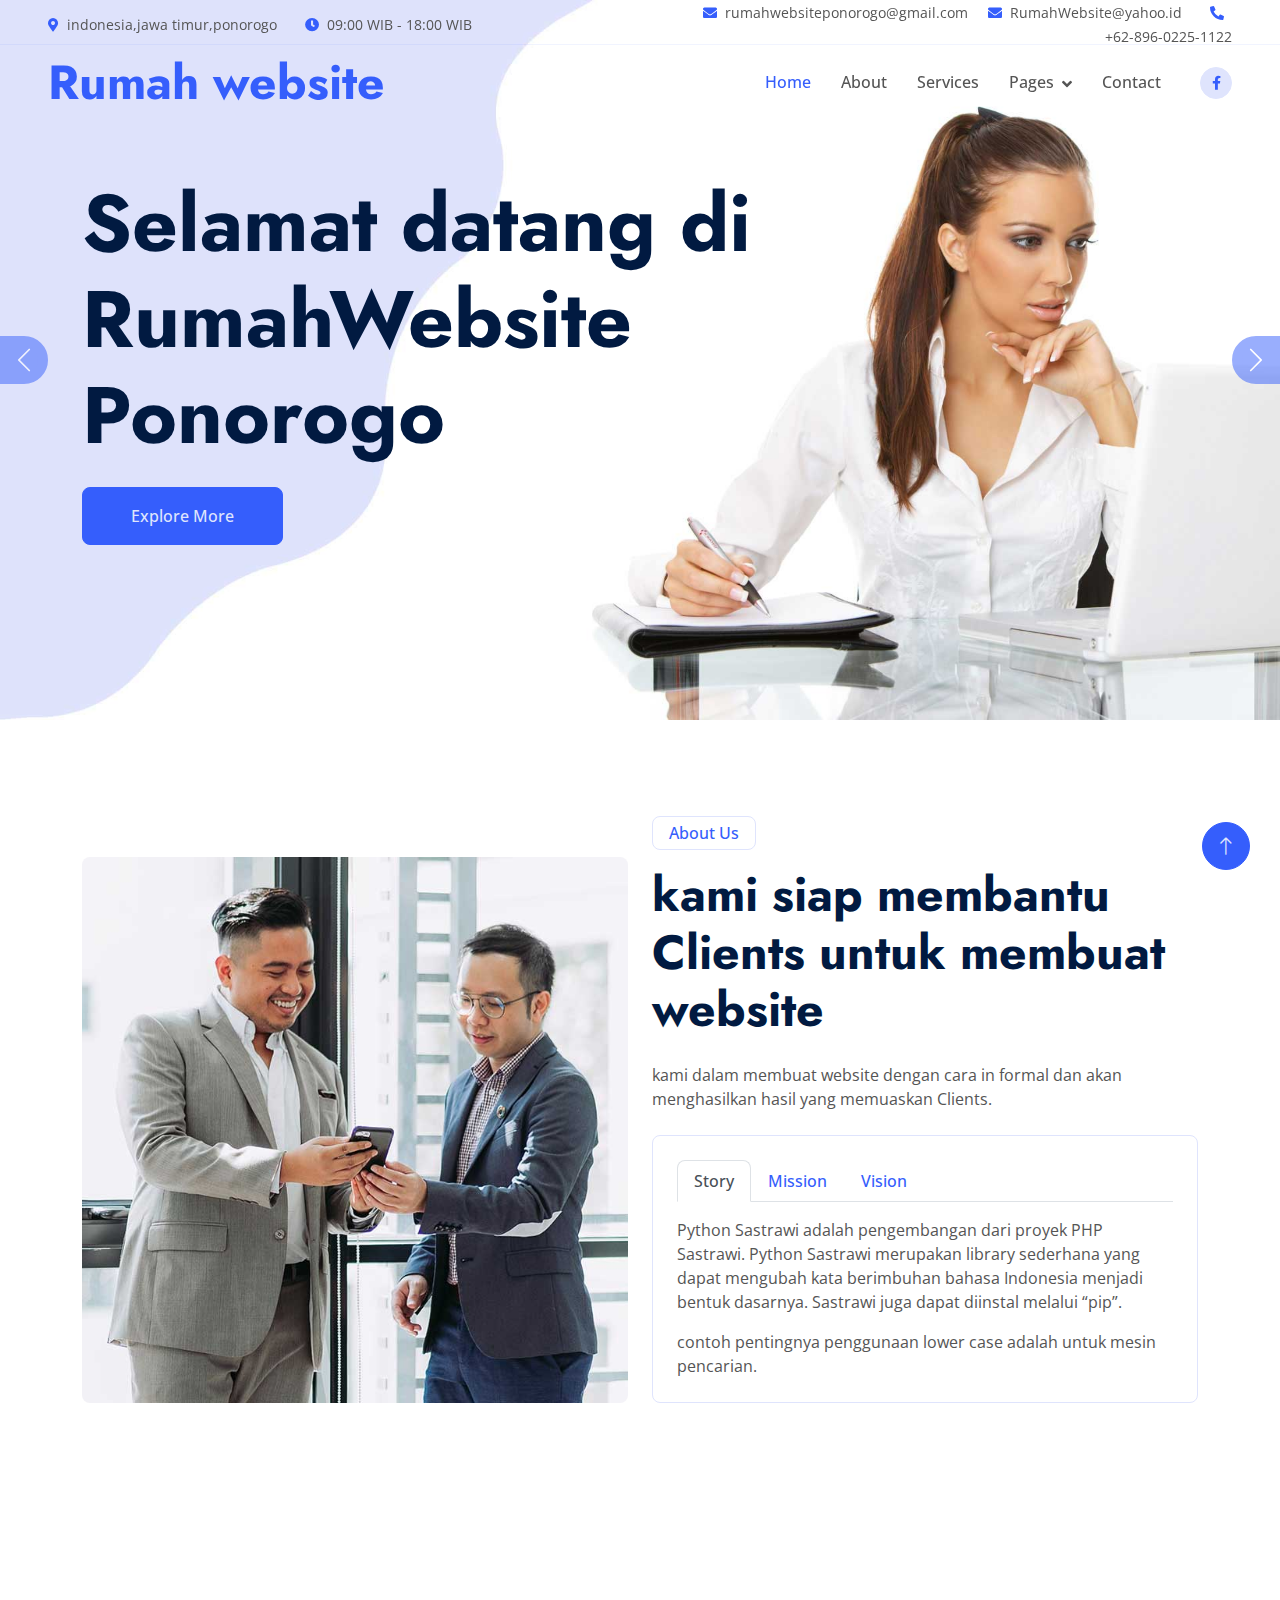
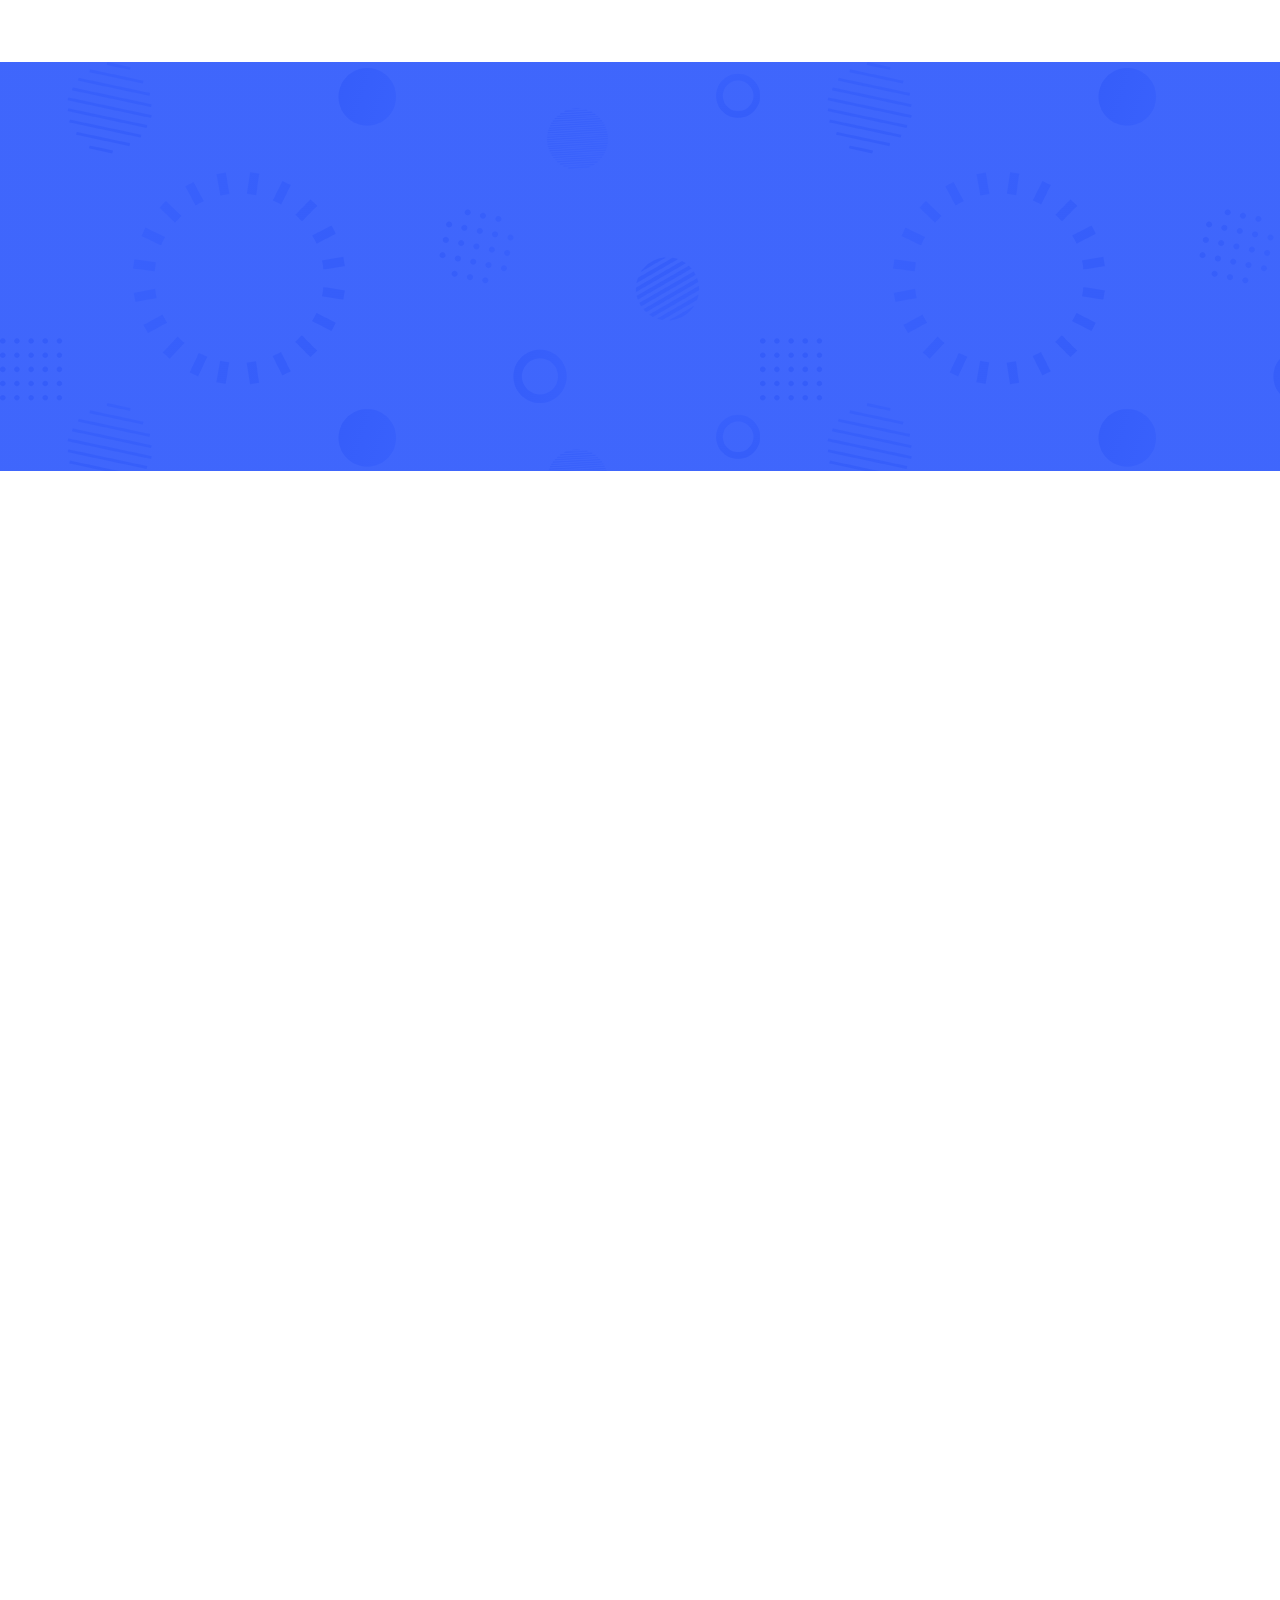
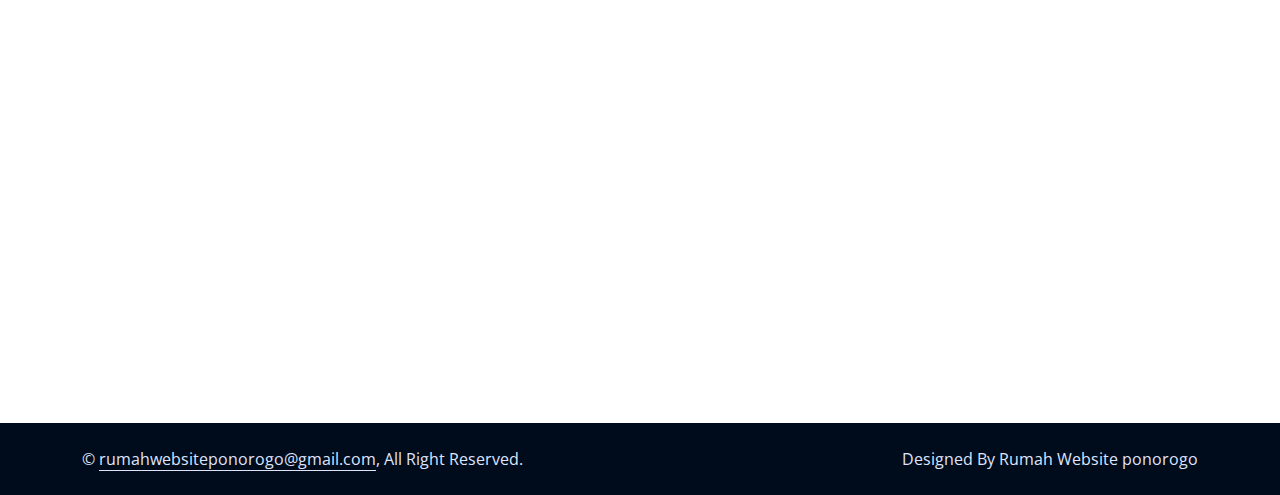
<file: index.html>
<!DOCTYPE html>
<html lang="en">

<head>
    <meta charset="utf-8">
    <title>Welcome Rumah website Ponorogo</title>
    <meta content="width=device-width, initial-scale=1.0" name="viewport">
    <meta content="" name="keywords">
    <meta content="" name="description">

    <!-- Favicon -->
    <link href="icon/internet.png" rel="icon">

    <!-- Google Web Fonts -->
    <link rel="preconnect" href="https://fonts.googleapis.com">
    <link rel="preconnect" href="https://fonts.gstatic.com" crossorigin>
    <link
        href="https://fonts.googleapis.com/css2?family=Jost:wght@500;600;700&family=Open+Sans:wght@400;500&display=swap"
        rel="stylesheet">

    <!-- Icon Font Stylesheet -->
    <link href="https://cdnjs.cloudflare.com/ajax/libs/font-awesome/5.10.0/css/all.min.css" rel="stylesheet">
    <link href="https://cdn.jsdelivr.net/npm/bootstrap-icons@1.4.1/font/bootstrap-icons.css" rel="stylesheet">

    <!-- Libraries Stylesheet -->
    <link href="lib/animate/animate.min.css" rel="stylesheet">
    <link href="lib/owlcarousel/assets/owl.carousel.min.css" rel="stylesheet">

    <!-- Customized Bootstrap Stylesheet -->
    <link href="css/bootstrap.min.css" rel="stylesheet">

    <!-- Template Stylesheet -->
    <link href="css/style.css" rel="stylesheet">
</head>

<body>
    <!-- Spinner Start -->
    <div id="spinner"
        class="show bg-white position-fixed translate-middle w-100 vh-100 top-50 start-50 d-flex align-items-center justify-content-center">
        <div class="spinner-border text-primary" role="status" style="width: 3rem; height: 3rem;"></div>
    </div>
    <!-- Spinner End -->


    <!-- Navbar Start -->
    <div class="container-fluid fixed-top px-0 wow fadeIn" data-wow-delay="0.1s">
        <div class="top-bar row gx-0 align-items-center d-none d-lg-flex">
            <div class="col-lg-6 px-5 text-start">
                <small><i class="fa fa-map-marker-alt text-primary me-2"></i>indonesia,jawa timur,ponorogo</small>
                <small class="ms-4"><i class="fa fa-clock text-primary me-2"></i>09:00 WIB - 18:00 WIB</small>
            </div>
            <div class="col-lg-6 px-5 text-end">
                <small><i class="fa fa-envelope text-primary me-2"></i>rumahwebsiteponorogo@gmail.com</small>
                <small class="ms-3"><i class="fa fa-envelope text-primary me-2"></i>RumahWebsite@yahoo.id</small>
                <small class="ms-4"><i class="fa fa-phone-alt text-primary me-2"></i>+62-896-0225-1122</small>
            </div>
        </div>

        <nav class="navbar navbar-expand-lg navbar-light py-lg-0 px-lg-5 wow fadeIn" data-wow-delay="0.1s">
            <a href="index.html" class="navbar-brand ms-4 ms-lg-0">
                <h1 class="display-5 text-primary m-0">Rumah website</h1>
            </a>
            <button type="button" class="navbar-toggler me-4" data-bs-toggle="collapse"
                data-bs-target="#navbarCollapse">
                <span class="navbar-toggler-icon"></span>
            </button>
            <div class="collapse navbar-collapse" id="navbarCollapse">
                <div class="navbar-nav ms-auto p-4 p-lg-0">
                    <a href="index.html" class="nav-item nav-link active">Home</a>
                    <a href="about.html" class="nav-item nav-link">About</a>
                    <a href="service.php" class="nav-item nav-link">Services</a>
                    <div class="nav-item dropdown">
                        <a href="#" class="nav-link dropdown-toggle" data-bs-toggle="dropdown">Pages</a>
                        <div class="dropdown-menu border-light m-0">
                            <a href="project.html" class="dropdown-item">Projects</a>
                            <a href="team.html" class="dropdown-item">Team Member</a>
                        </div>
                    </div>
                    <a href="contact.php" class="nav-item nav-link">Contact</a>
                </div>
                <div class="d-none d-lg-flex ms-2">
                    <a class="btn btn-light btn-sm-square rounded-circle ms-3" href="https://www.facebook.com/profile.php?id=61550683954554">
                        <small class="fab fa-facebook-f text-primary"></small>
                    </a>
                </div>
            </div>
        </nav>
    </div>
    <!-- Navbar End -->


    <!-- Carousel Start -->
    <div class="container-fluid p-0 mb-5 wow fadeIn" data-wow-delay="0.1s">
        <div id="header-carousel" class="carousel slide carousel-fade" data-bs-ride="carousel">
            <div class="carousel-inner">
                <div class="carousel-item active">
                    <img class="w-100" src="img/carousel-1.jpg" alt="Image">
                    <div class="carousel-caption">
                        <div class="container">
                            <div class="row justify-content-start">
                                <div class="col-lg-8">
                                    <h1 class="display-1 mb-4 animated slideInDown">Selamat datang di RumahWebsite Ponorogo
                                    </h1>
                                    <a href="about.html" class="btn btn-primary py-3 px-5 animated slideInDown">Explore More</a>
                                </div>
                            </div>
                        </div>
                    </div>
                </div>
                <div class="carousel-item">
                    <img class="w-100" src="img/carousel-2.jpg" alt="Image">
                    <div class="carousel-caption">
                        <div class="container">
                            <div class="row justify-content-start">
                                <div class="col-lg-7">
                                    <h1 class="display-1 mb-4 animated slideInDown">kami menerima jasa pembuatan Website</h1>
                                    <a href="about.html" class="btn btn-primary py-3 px-5 animated slideInDown">Explore More</a>
                                </div>
                            </div>
                        </div>
                    </div>
                </div>
            </div>
            <button class="carousel-control-prev" type="button" data-bs-target="#header-carousel" data-bs-slide="prev">
                <span class="carousel-control-prev-icon" aria-hidden="true"></span>
                <span class="visually-hidden">Previous</span>
            </button>
            <button class="carousel-control-next" type="button" data-bs-target="#header-carousel" data-bs-slide="next">
                <span class="carousel-control-next-icon" aria-hidden="true"></span>
                <span class="visually-hidden">Next</span>
            </button>
        </div>
    </div>
    <!-- Carousel End -->


    <!-- About Start -->
    <div class="container-xxl py-5">
        <div class="container">
            <div class="row g-4 align-items-end mb-4">
                <div class="col-lg-6 wow fadeInUp" data-wow-delay="0.1s">
                    <img class="img-fluid rounded" src="img/about.jpg">
                </div>
                <div class="col-lg-6 wow fadeInUp" data-wow-delay="0.3s">
                    <p class="d-inline-block border rounded text-primary fw-semi-bold py-1 px-3">About Us</p>
                    <h1 class="display-5 mb-4">kami siap membantu Clients untuk membuat website</h1>
                    <p class="mb-4">kami dalam membuat website dengan cara in formal dan akan menghasilkan 
                        hasil yang memuaskan Clients.
                    </p>
                    <div class="border rounded p-4">
                        <nav>
                            <div class="nav nav-tabs mb-3" id="nav-tab" role="tablist">
                                <button class="nav-link fw-semi-bold active" id="nav-story-tab" data-bs-toggle="tab"
                                    data-bs-target="#nav-story" type="button" role="tab" aria-controls="nav-story"
                                    aria-selected="true">Story</button>
                                <button class="nav-link fw-semi-bold" id="nav-mission-tab" data-bs-toggle="tab"
                                    data-bs-target="#nav-mission" type="button" role="tab" aria-controls="nav-mission"
                                    aria-selected="false">Mission</button>
                                <button class="nav-link fw-semi-bold" id="nav-vision-tab" data-bs-toggle="tab"
                                    data-bs-target="#nav-vision" type="button" role="tab" aria-controls="nav-vision"
                                    aria-selected="false">Vision</button>
                            </div>
                        </nav>
                        <div class="tab-content" id="nav-tabContent">
                            <div class="tab-pane fade show active" id="nav-story" role="tabpanel"
                                aria-labelledby="nav-story-tab">
                                <p>Python Sastrawi adalah pengembangan dari proyek PHP Sastrawi. Python Sastrawi merupakan library 
                                    sederhana yang dapat mengubah kata berimbuhan bahasa Indonesia menjadi bentuk dasarnya. Sastrawi juga 
                                    dapat diinstal melalui “pip”.</p>
                                <p class="mb-0">contoh pentingnya penggunaan lower case adalah untuk mesin pencarian.</p>
                            </div>
                            <div class="tab-pane fade" id="nav-mission" role="tabpanel"
                                aria-labelledby="nav-mission-tab">
                                <p>Mission kami membuat Clients senang dan puas pada kami.</p>
                                <p class="mb-0">Dan kami akan mengembangkan skil kami.</p>
                            </div>
                            <div class="tab-pane fade" id="nav-vision" role="tabpanel" aria-labelledby="nav-vision-tab">
                                <p>visi kami akan mengambangkan perusahaan kami dan akan 
                                    membuat perusahaan kami lebih maju untuk kedepannya.</p>
                                <p class="mb-0">dan kami akan menambah pekerja kami, biar perusahaan
                                    kami akan tetap berjalan.
                                </p>
                            </div>
                        </div>
                    </div>
                </div>
            </div>
            <div class="border rounded p-4 wow fadeInUp" data-wow-delay="0.1s">
                <div class="row g-4">
                    <div class="col-lg-4 wow fadeIn" data-wow-delay="0.1s">
                        <div class="h-100">
                            <div class="d-flex">
                                <div class="flex-shrink-0 btn-lg-square rounded-circle bg-primary">
                                    <i class="fa fa-times text-white"></i>
                                </div>
                                <div class="ps-3">
                                    <h4>kami tidak melayani:</h4>
                                    <span>perbaikan website yang bukan dari kami!</span>
                                </div>
                                <div class="border-end d-none d-lg-block"></div>
                            </div>
                            <div class="border-bottom mt-4 d-block d-lg-none"></div>
                        </div>
                    </div>
                    <div class="col-lg-4 wow fadeIn" data-wow-delay="0.3s">
                        <div class="h-100">
                            <div class="d-flex">
                                <div class="flex-shrink-0 btn-lg-square rounded-circle bg-primary">
                                    <i class="fa fa-users text-white"></i>
                                </div>
                                <div class="ps-3">
                                    <h4>Tim yang Berdedikasi:</h4>
                                    <span>pekerja kami sangat Berdedikasi dan trampil</span>
                                </div>
                                <div class="border-end d-none d-lg-block"></div>
                            </div>
                            <div class="border-bottom mt-4 d-block d-lg-none"></div>
                        </div>
                    </div>
                    <div class="col-lg-4 wow fadeIn" data-wow-delay="0.5s">
                        <div class="h-100">
                            <div class="d-flex">
                                <div class="flex-shrink-0 btn-lg-square rounded-circle bg-primary">
                                    <i class="fa fa-phone text-white"></i>
                                </div>
                                <div class="ps-3">
                                    <h4>jika mengalami masalah hubungi saja:</h4>
                                    <span>+62-896-0225-1122</span>
                                </div>
                            </div>
                        </div>
                    </div>
                </div>
            </div>
        </div>
    </div>
    <!-- About End -->


    <!-- Facts Start -->
    <div class="container-fluid facts my-5 py-5">
        <div class="container py-5">
            <div class="row g-5">
                <div class="col-sm-6 col-lg-3 text-center wow fadeIn" data-wow-delay="0.1s">
                    <i class="fa fa-users fa-3x text-white mb-3"></i>
                    <h1 class="display-4 text-white" data-toggle="counter-up">50</h1>
                    <span class="fs-5 text-white">Clients yang Bahagia</span>
                    <hr class="bg-white w-25 mx-auto mb-0">
                </div>
                <div class="col-sm-6 col-lg-3 text-center wow fadeIn" data-wow-delay="0.3s">
                    <i class="fa fa-check fa-3x text-white mb-3"></i>
                    <h1 class="display-4 text-white" data-toggle="counter-up">100</h1>
                    <span class="fs-5 text-white">Proyek Selesai</span>
                    <hr class="bg-white w-25 mx-auto mb-0">
                </div>
                <div class="col-sm-6 col-lg-3 text-center wow fadeIn" data-wow-delay="0.5s">
                    <i class="fa fa-users-cog fa-3x text-white mb-3"></i>
                    <h1 class="display-4 text-white" data-toggle="counter-up">30</h1>
                    <span class="fs-5 text-white">Staf yang berdedikasif</span>
                    <hr class="bg-white w-25 mx-auto mb-0">
                </div>
                <div class="col-sm-6 col-lg-3 text-center wow fadeIn" data-wow-delay="0.7s">
                    <i class="fa fa-award fa-3x text-white mb-3"></i>
                    <h1 class="display-4 text-white" data-toggle="counter-up">10</h1>
                    <span class="fs-5 text-white">Penghargaan yang Dicapai</span>
                    <hr class="bg-white w-25 mx-auto mb-0">
                </div>
            </div>
        </div>
    </div>
    <!-- Facts End -->
    <!-- Projects Start -->
    <div class="container-xxl py-5">
        <div class="container">
            <div class="text-center mx-auto wow fadeInUp" data-wow-delay="0.1s" style="max-width: 600px;">
                <p class="d-inline-block border rounded text-primary fw-semi-bold py-1 px-3">Our Projects</p>
                <h1 class="display-5 mb-5">Kami Telah Menyelesaikan Proyek Terbaru</h1>
            </div>
            <div class="owl-carousel project-carousel wow fadeInUp" data-wow-delay="0.3s">
                <div class="project-item pe-5 pb-5">
                    <div class="project-img mb-3">
                        <img class="img-fluid rounded" src="img/projcet.jpg" alt="">
                    </div>
                    <div class="project-title">
                        <h4 class="mb-0">Financial Planning</h4>
                    </div>
                </div>
                <div class="project-item pe-5 pb-5">
                    <div class="project-img mb-3">
                        <img class="img-fluid rounded" src="img/projcet 2.jpg" alt="">
                    </div>
                    <div class="project-title">
                        <h4 class="mb-0">Cash Investment</h4>
                    </div>
                </div>
                <div class="project-item pe-5 pb-5">
                    <div class="project-img mb-3">
                        <img class="img-fluid rounded" src="img/projcet 3.jpg" alt="">
                    </div>
                    <div class="project-title">
                        <h4 class="mb-0">Financial Consultancy</h4>
                    </div>
                </div>
                <div class="project-item pe-5 pb-5">
                    <div class="project-img mb-3">
                        <img class="img-fluid rounded" src="img/projcet 4.jpg" alt="">
                    </div>
                    <div class="project-title">
                        <h4 class="mb-0">Business Loans</h4>
                    </div>
                </div>
            </div>
        </div>
    </div>
    <!-- Projects End -->
    <!-- Team Start -->
    <div class="container-xxl py-5">
        <div class="container">
            <div class="text-center mx-auto wow fadeInUp" data-wow-delay="0.1s" style="max-width: 600px;">
                <p class="d-inline-block border rounded text-primary fw-semi-bold py-1 px-3">Our Team</p>
                <h1 class="display-5 mb-5">Team kami</h1>
            </div>
            <div class="row g-4">
                <div class="col-lg-4 col-md-6 wow fadeInUp" data-wow-delay="0.1s">
                    <div class="team-item">
                        <img class="img-fluid rounded" src="img/team-1.jpg" alt="">
                        <div class="team-text">
                            <h4 class="mb-0">Kate Winslet</h4>
                            <div class="team-social d-flex">
                                <a class="btn btn-square rounded-circle mx-1" href=""><i
                                        class="fab fa-facebook-f"></i></a>
                                <a class="btn btn-square rounded-circle mx-1" href=""><i class="fab fa-twitter"></i></a>
                                <a class="btn btn-square rounded-circle mx-1" href=""><i
                                        class="fab fa-instagram"></i></a>
                            </div>
                        </div>
                    </div>
                </div>
                <div class="col-lg-4 col-md-6 wow fadeInUp" data-wow-delay="0.3s">
                    <div class="team-item">
                        <img class="img-fluid rounded" src="img/team-2.jpg" alt="">
                        <div class="team-text">
                            <h4 class="mb-0">Rizal bagus</h4>
                            <div class="team-social d-flex">
                                <a class="btn btn-square rounded-circle mx-1" href=""><i
                                        class="fab fa-facebook-f"></i></a>
                                <a class="btn btn-square rounded-circle mx-1" href=""><i class="fab fa-twitter"></i></a>
                                <a class="btn btn-square rounded-circle mx-1" href=""><i
                                        class="fab fa-instagram"></i></a>
                            </div>
                        </div>
                    </div>
                </div>
                <div class="col-lg-4 col-md-6 wow fadeInUp" data-wow-delay="0.5s">
                    <div class="team-item">
                        <img class="img-fluid rounded" src="img/team-3.jpg" alt="">
                        <div class="team-text">
                            <h4 class="mb-0">Alex sander</h4>
                            <div class="team-social d-flex">
                                <a class="btn btn-square rounded-circle mx-1" href=""><i
                                        class="fab fa-facebook-f"></i></a>
                                <a class="btn btn-square rounded-circle mx-1" href=""><i class="fab fa-twitter"></i></a>
                                <a class="btn btn-square rounded-circle mx-1" href=""><i
                                        class="fab fa-instagram"></i></a>
                            </div>
                        </div>
                    </div>
                </div>
            </div>
        </div>
    </div>
    <!-- Team End -->
    <!-- Copyright Start -->
    <div class="container-fluid copyright py-4">
        <div class="container">
            <div class="row">
                <div class="col-md-6 text-center text-md-start mb-3 mb-md-0">
                    &copy; <a class="border-bottom">rumahwebsiteponorogo@gmail.com</a>, All Right Reserved.
                </div>
                <div class="col-md-6 text-center text-md-end">
                    <!--/*** This template is free as long as you keep the footer author’s credit link/attribution link/backlink. If you'd like to use the template without the footer author’s credit link/attribution link/backlink, you can purchase the Credit Removal License from "https://htmlcodex.com/credit-removal". Thank you for your support. ***/-->
                    Designed By Rumah Website ponorogo
                </div>
            </div>
        </div>
    </div>
    <!-- Copyright End -->


    <!-- Back to Top -->
    <a href="#" class="btn btn-lg btn-primary btn-lg-square rounded-circle back-to-top"><i
            class="bi bi-arrow-up"></i></a>


    <!-- JavaScript Libraries -->
    <script src="https://code.jquery.com/jquery-3.4.1.min.js"></script>
    <script src="https://cdn.jsdelivr.net/npm/bootstrap@5.0.0/dist/js/bootstrap.bundle.min.js"></script>
    <script src="lib/wow/wow.min.js"></script>
    <script src="lib/easing/easing.min.js"></script>
    <script src="lib/waypoints/waypoints.min.js"></script>
    <script src="lib/owlcarousel/owl.carousel.min.js"></script>
    <script src="lib/counterup/counterup.min.js"></script>

    <!-- Template Javascript -->
    <script src="js/main.js"></script>
</body>

</html>
</file>
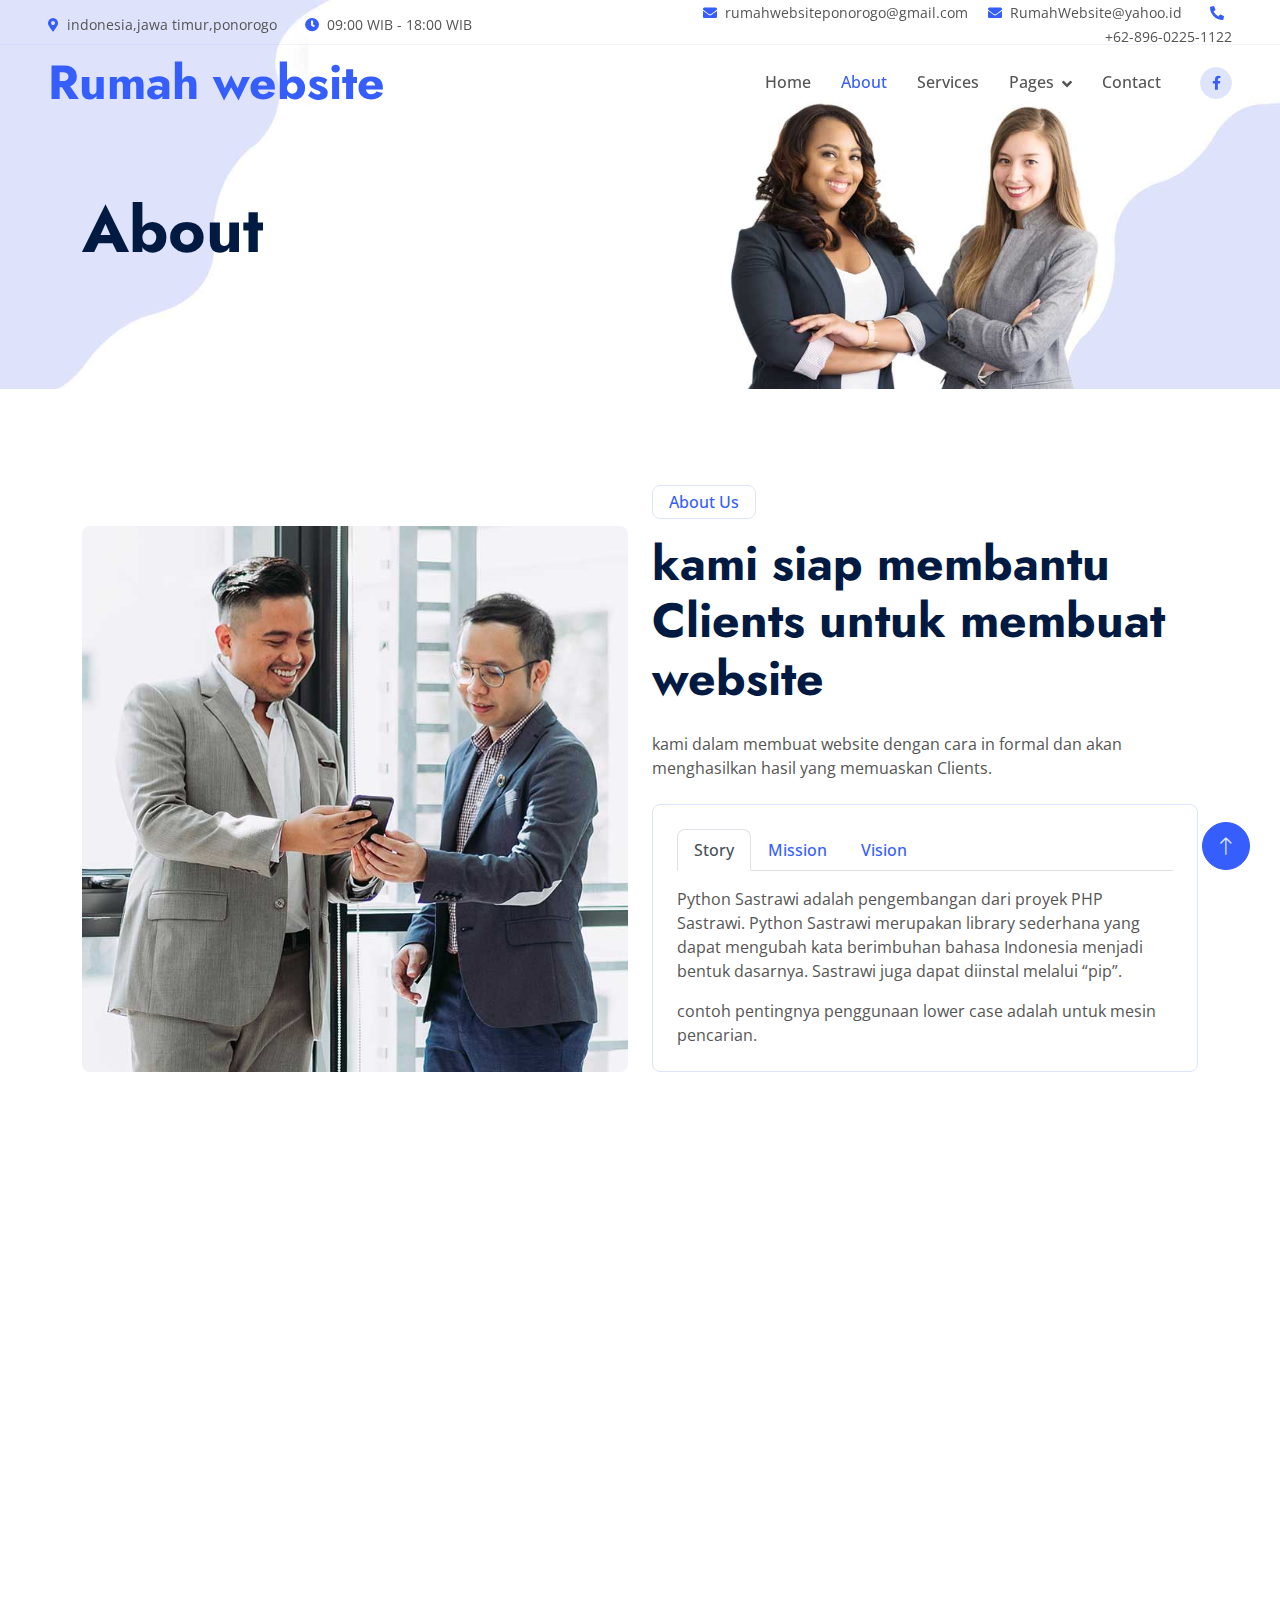
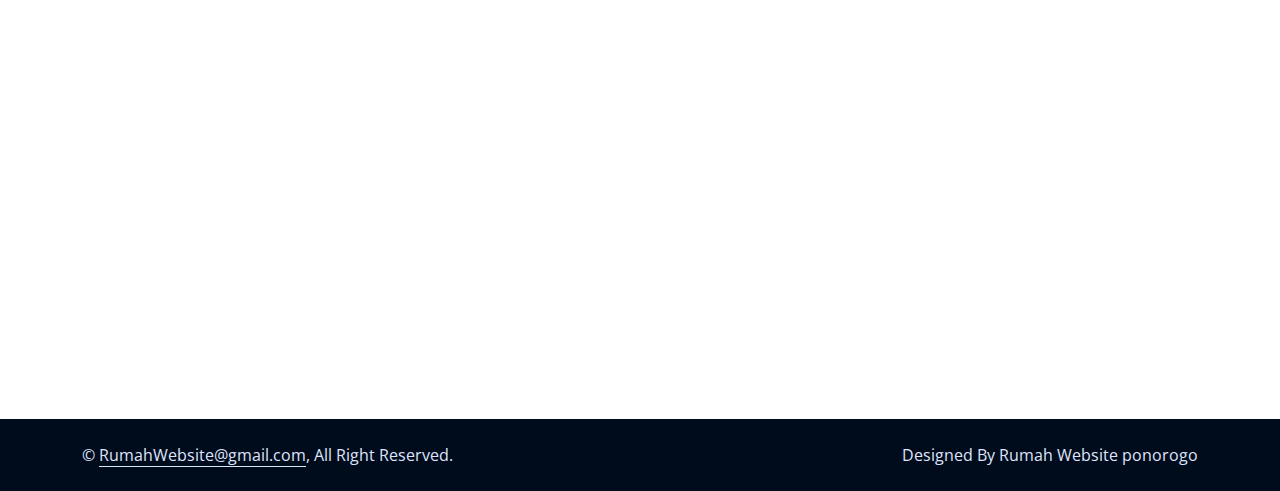
<file: about.html>
<!DOCTYPE html>
<html lang="en">

<head>
    <meta charset="utf-8">
    <title>about rumah website</title>
    <meta content="width=device-width, initial-scale=1.0" name="viewport">
    <meta content="" name="keywords">
    <meta content="" name="description">

    <!-- Favicon -->
    <link href="icon/information-button.png" rel="icon">

    <!-- Google Web Fonts -->
    <link rel="preconnect" href="https://fonts.googleapis.com">
    <link rel="preconnect" href="https://fonts.gstatic.com" crossorigin>
    <link
        href="https://fonts.googleapis.com/css2?family=Jost:wght@500;600;700&family=Open+Sans:wght@400;500&display=swap"
        rel="stylesheet">

    <!-- Icon Font Stylesheet -->
    <link href="https://cdnjs.cloudflare.com/ajax/libs/font-awesome/5.10.0/css/all.min.css" rel="stylesheet">
    <link href="https://cdn.jsdelivr.net/npm/bootstrap-icons@1.4.1/font/bootstrap-icons.css" rel="stylesheet">

    <!-- Libraries Stylesheet -->
    <link href="lib/animate/animate.min.css" rel="stylesheet">
    <link href="lib/owlcarousel/assets/owl.carousel.min.css" rel="stylesheet">

    <!-- Customized Bootstrap Stylesheet -->
    <link href="css/bootstrap.min.css" rel="stylesheet">

    <!-- Template Stylesheet -->
    <link href="css/style.css" rel="stylesheet">
</head>

<body>
    <!-- Spinner Start -->
    <div id="spinner"
        class="show bg-white position-fixed translate-middle w-100 vh-100 top-50 start-50 d-flex align-items-center justify-content-center">
        <div class="spinner-border text-primary" role="status" style="width: 3rem; height: 3rem;"></div>
    </div>
    <!-- Spinner End -->


    <!-- Navbar Start -->
    <div class="container-fluid fixed-top px-0 wow fadeIn" data-wow-delay="0.1s">
        <div class="top-bar row gx-0 align-items-center d-none d-lg-flex">
            <div class="col-lg-6 px-5 text-start">
                <small><i class="fa fa-map-marker-alt text-primary me-2"></i>indonesia,jawa timur,ponorogo</small>
                <small class="ms-4"><i class="fa fa-clock text-primary me-2"></i>09:00 WIB - 18:00 WIB</small>
            </div>
            <div class="col-lg-6 px-5 text-end">
                <small><i class="fa fa-envelope text-primary me-2"></i>rumahwebsiteponorogo@gmail.com</small>
                <small class="ms-3"><i class="fa fa-envelope text-primary me-2"></i>RumahWebsite@yahoo.id</small>
                <small class="ms-4"><i class="fa fa-phone-alt text-primary me-2"></i>+62-896-0225-1122</small>
            </div>
        </div>

        <nav class="navbar navbar-expand-lg navbar-light py-lg-0 px-lg-5 wow fadeIn" data-wow-delay="0.1s">
            <a href="index.html" class="navbar-brand ms-4 ms-lg-0">
                <h1 class="display-5 text-primary m-0">Rumah website</h1>
            </a>
            <button type="button" class="navbar-toggler me-4" data-bs-toggle="collapse"
                data-bs-target="#navbarCollapse">
                <span class="navbar-toggler-icon"></span>
            </button>
            <div class="collapse navbar-collapse" id="navbarCollapse">
                <div class="navbar-nav ms-auto p-4 p-lg-0">
                    <a href="index.php" class="nav-item nav-link">Home</a>
                    <a href="about.html" class="nav-item nav-link active">About</a>
                    <a href="service.php" class="nav-item nav-link">Services</a>
                    <div class="nav-item dropdown">
                        <a href="#" class="nav-link dropdown-toggle" data-bs-toggle="dropdown">Pages</a>
                        <div class="dropdown-menu border-light m-0">
                            <a href="project.html" class="dropdown-item">Projects</a>
                            <a href="team.html" class="dropdown-item">Team Member</a>
                        </div>
                    </div>
                    <a href="contact.php" class="nav-item nav-link">Contact</a>
                </div>
                <div class="d-none d-lg-flex ms-2">
                    <a class="btn btn-light btn-sm-square rounded-circle ms-3" href="https://www.facebook.com/profile.php?id=61550683954554">
                        <small class="fab fa-facebook-f text-primary"></small>
                    </a>
                </div>
            </div>
        </nav>
    </div>
    <!-- Navbar End -->


    <!-- Page Header Start -->
    <div class="container-fluid page-header mb-5 wow fadeIn" data-wow-delay="0.1s">
        <div class="container">
            <h1 class="display-3 mb-4 animated slideInDown">About</h1>
        </div>
    </div>
    <!-- Page Header End -->


    <div class="container-xxl py-5">
        <div class="container">
            <div class="row g-4 align-items-end mb-4">
                <div class="col-lg-6 wow fadeInUp" data-wow-delay="0.1s">
                    <img class="img-fluid rounded" src="img/about.jpg">
                </div>
                <div class="col-lg-6 wow fadeInUp" data-wow-delay="0.3s">
                    <p class="d-inline-block border rounded text-primary fw-semi-bold py-1 px-3">About Us</p>
                    <h1 class="display-5 mb-4">kami siap membantu Clients untuk membuat website</h1>
                    <p class="mb-4">kami dalam membuat website dengan cara in formal dan akan menghasilkan 
                        hasil yang memuaskan Clients.
                    </p>
                    <div class="border rounded p-4">
                        <nav>
                            <div class="nav nav-tabs mb-3" id="nav-tab" role="tablist">
                                <button class="nav-link fw-semi-bold active" id="nav-story-tab" data-bs-toggle="tab"
                                    data-bs-target="#nav-story" type="button" role="tab" aria-controls="nav-story"
                                    aria-selected="true">Story</button>
                                <button class="nav-link fw-semi-bold" id="nav-mission-tab" data-bs-toggle="tab"
                                    data-bs-target="#nav-mission" type="button" role="tab" aria-controls="nav-mission"
                                    aria-selected="false">Mission</button>
                                <button class="nav-link fw-semi-bold" id="nav-vision-tab" data-bs-toggle="tab"
                                    data-bs-target="#nav-vision" type="button" role="tab" aria-controls="nav-vision"
                                    aria-selected="false">Vision</button>
                            </div>
                        </nav>
                        <div class="tab-content" id="nav-tabContent">
                            <div class="tab-pane fade show active" id="nav-story" role="tabpanel"
                                aria-labelledby="nav-story-tab">
                                <p>Python Sastrawi adalah pengembangan dari proyek PHP Sastrawi. Python Sastrawi merupakan library 
                                    sederhana yang dapat mengubah kata berimbuhan bahasa Indonesia menjadi bentuk dasarnya. Sastrawi juga 
                                    dapat diinstal melalui “pip”.</p>
                                <p class="mb-0">contoh pentingnya penggunaan lower case adalah untuk mesin pencarian.</p>
                            </div>
                            <div class="tab-pane fade" id="nav-mission" role="tabpanel"
                                aria-labelledby="nav-mission-tab">
                                <p>Mission kami membuat Clients senang dan puas pada kami.</p>
                                <p class="mb-0">Dan kami akan mengembangkan skil kami.</p>
                            </div>
                            <div class="tab-pane fade" id="nav-vision" role="tabpanel" aria-labelledby="nav-vision-tab">
                                <p>visi kami akan mengambangkan perusahaan kami dan akan 
                                    membuat perusahaan kami lebih maju untuk kedepannya.</p>
                                <p class="mb-0">dan kami akan menambah pekerja kami, biar perusahaan
                                    kami akan tetap berjalan.
                                </p>
                            </div>
                        </div>
                    </div>
                </div>
            </div>
            <div class="border rounded p-4 wow fadeInUp" data-wow-delay="0.1s">
                <div class="row g-4">
                    <div class="col-lg-4 wow fadeIn" data-wow-delay="0.1s">
                        <div class="h-100">
                            <div class="d-flex">
                                <div class="flex-shrink-0 btn-lg-square rounded-circle bg-primary">
                                    <i class="fa fa-times text-white"></i>
                                </div>
                                <div class="ps-3">
                                    <h4>kami tidak melayani:</h4>
                                    <span>perbaikan website yang bukan dari kami!</span>
                                </div>
                                <div class="border-end d-none d-lg-block"></div>
                            </div>
                            <div class="border-bottom mt-4 d-block d-lg-none"></div>
                        </div>
                    </div>
                    <div class="col-lg-4 wow fadeIn" data-wow-delay="0.3s">
                        <div class="h-100">
                            <div class="d-flex">
                                <div class="flex-shrink-0 btn-lg-square rounded-circle bg-primary">
                                    <i class="fa fa-users text-white"></i>
                                </div>
                                <div class="ps-3">
                                    <h4>Tim yang Berdedikasi:</h4>
                                    <span>pekerja kami sangat Berdedikasi dan trampil</span>
                                </div>
                                <div class="border-end d-none d-lg-block"></div>
                            </div>
                            <div class="border-bottom mt-4 d-block d-lg-none"></div>
                        </div>
                    </div>
                    <div class="col-lg-4 wow fadeIn" data-wow-delay="0.5s">
                        <div class="h-100">
                            <div class="d-flex">
                                <div class="flex-shrink-0 btn-lg-square rounded-circle bg-primary">
                                    <i class="fa fa-phone text-white"></i>
                                </div>
                                <div class="ps-3">
                                    <h4>jika mengalami masalah hubungi saja:</h4>
                                    <span>+62-896-0225-1122</span>
                                </div>
                            </div>
                        </div>
                    </div>
                </div>
            </div>
        </div>
    </div>
    <!-- Team Start -->
    <div class="container-xxl py-5">
        <div class="container">
            <div class="text-center mx-auto wow fadeInUp" data-wow-delay="0.1s" style="max-width: 600px;">
                <p class="d-inline-block border rounded text-primary fw-semi-bold py-1 px-3">Our Team</p>
                <h1 class="display-5 mb-5">Team kami</h1>
            </div>
            <div class="row g-4">
                <div class="col-lg-4 col-md-6 wow fadeInUp" data-wow-delay="0.1s">
                    <div class="team-item">
                        <img class="img-fluid rounded" src="img/team-1.jpg" alt="">
                        <div class="team-text">
                            <h4 class="mb-0">Kate Winslet</h4>
                            <div class="team-social d-flex">
                                <a class="btn btn-square rounded-circle mx-1" href=""><i
                                        class="fab fa-facebook-f"></i></a>
                                <a class="btn btn-square rounded-circle mx-1" href=""><i class="fab fa-twitter"></i></a>
                                <a class="btn btn-square rounded-circle mx-1" href=""><i
                                        class="fab fa-instagram"></i></a>
                            </div>
                        </div>
                    </div>
                </div>
                <div class="col-lg-4 col-md-6 wow fadeInUp" data-wow-delay="0.3s">
                    <div class="team-item">
                        <img class="img-fluid rounded" src="img/team-2.jpg" alt="">
                        <div class="team-text">
                            <h4 class="mb-0">Rizal bagus</h4>
                            <div class="team-social d-flex">
                                <a class="btn btn-square rounded-circle mx-1" href=""><i
                                        class="fab fa-facebook-f"></i></a>
                                <a class="btn btn-square rounded-circle mx-1" href=""><i class="fab fa-twitter"></i></a>
                                <a class="btn btn-square rounded-circle mx-1" href=""><i
                                        class="fab fa-instagram"></i></a>
                            </div>
                        </div>
                    </div>
                </div>
                <div class="col-lg-4 col-md-6 wow fadeInUp" data-wow-delay="0.5s">
                    <div class="team-item">
                        <img class="img-fluid rounded" src="img/team-3.jpg" alt="">
                        <div class="team-text">
                            <h4 class="mb-0">Alex sander</h4>
                            <div class="team-social d-flex">
                                <a class="btn btn-square rounded-circle mx-1" href=""><i
                                        class="fab fa-facebook-f"></i></a>
                                <a class="btn btn-square rounded-circle mx-1" href=""><i class="fab fa-twitter"></i></a>
                                <a class="btn btn-square rounded-circle mx-1" href=""><i
                                        class="fab fa-instagram"></i></a>
                            </div>
                        </div>
                    </div>
                </div>
            </div>
        </div>
    </div> 
    <!-- Team End -->
    <!-- Copyright Start -->
    <div class="container-fluid copyright py-4">
        <div class="container">
            <div class="row">
                <div class="col-md-6 text-center text-md-start mb-3 mb-md-0">
                    &copy; <a class="border-bottom" href="#">RumahWebsite@gmail.com</a>, All Right Reserved.
                </div>
                <div class="col-md-6 text-center text-md-end">
                    <!--/*** This template is free as long as you keep the footer author’s credit link/attribution link/backlink. If you'd like to use the template without the footer author’s credit link/attribution link/backlink, you can purchase the Credit Removal License from "https://htmlcodex.com/credit-removal". Thank you for your support. ***/-->
                    Designed By Rumah Website ponorogo
                </div>
            </div>
        </div>
    </div>
    <!-- Copyright End -->


    <!-- Back to Top -->
    <a href="#" class="btn btn-lg btn-primary btn-lg-square rounded-circle back-to-top"><i
            class="bi bi-arrow-up"></i></a>


    <!-- JavaScript Libraries -->
    <script src="https://code.jquery.com/jquery-3.4.1.min.js"></script>
    <script src="https://cdn.jsdelivr.net/npm/bootstrap@5.0.0/dist/js/bootstrap.bundle.min.js"></script>
    <script src="lib/wow/wow.min.js"></script>
    <script src="lib/easing/easing.min.js"></script>
    <script src="lib/waypoints/waypoints.min.js"></script>
    <script src="lib/owlcarousel/owl.carousel.min.js"></script>
    <script src="lib/counterup/counterup.min.js"></script>

    <!-- Template Javascript -->
    <script src="js/main.js"></script>
</body>

</html>
</file>
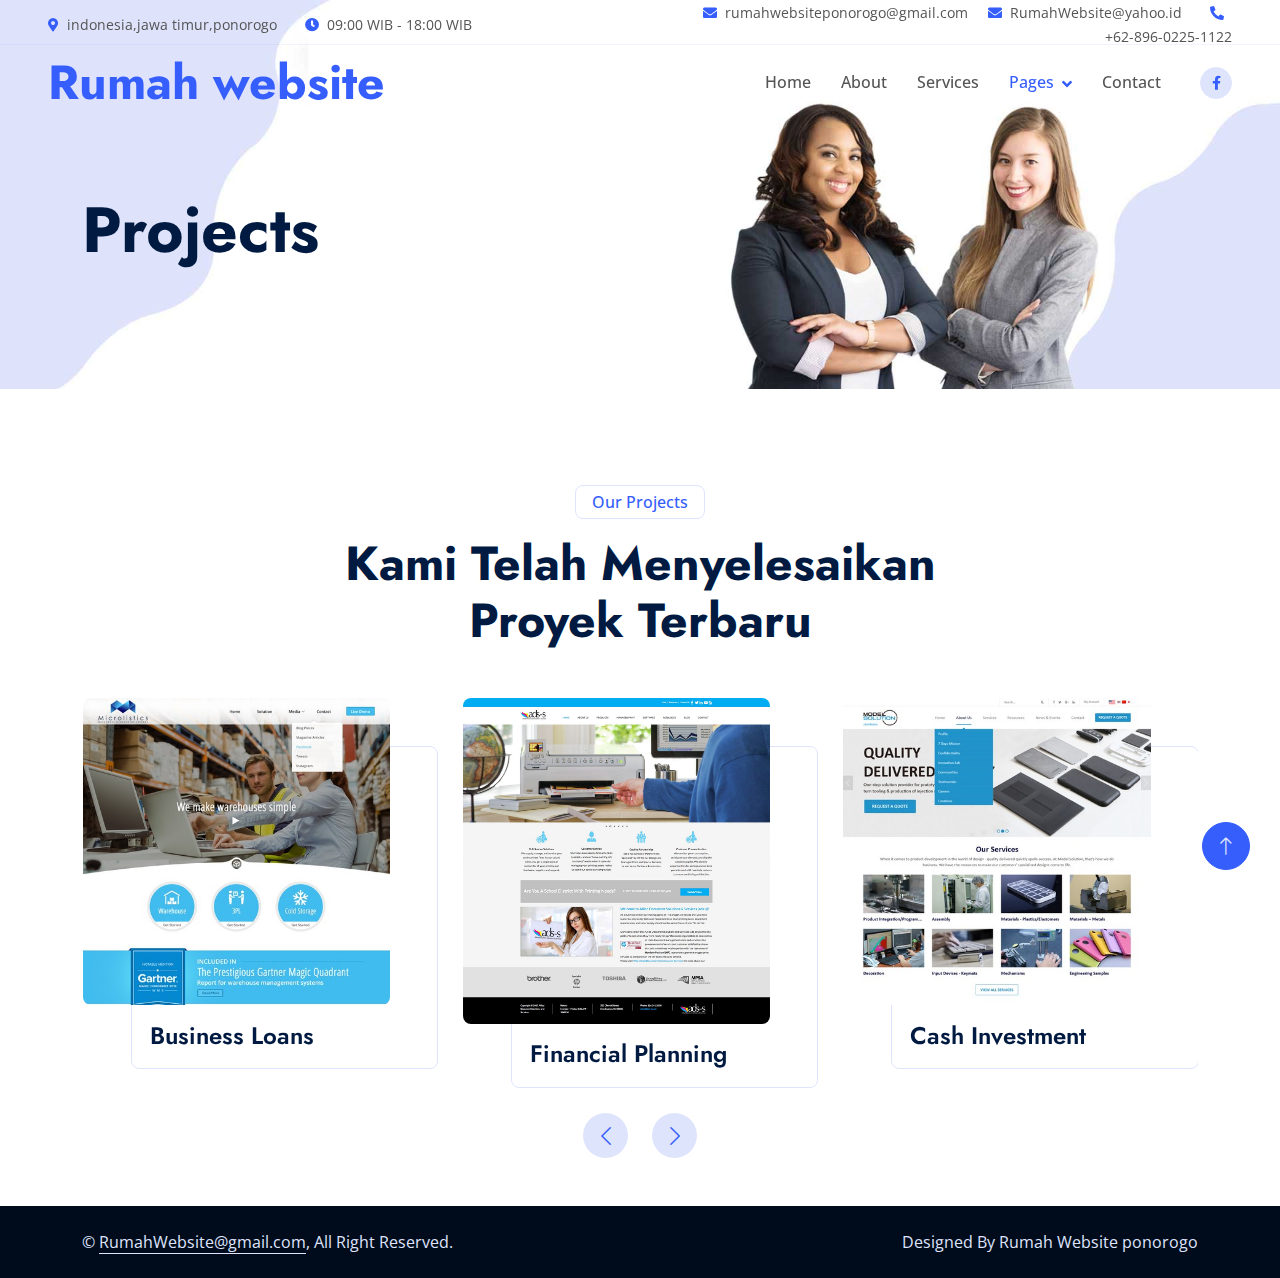
<file: project.html>
<!DOCTYPE html>
<html lang="en">

<head>
    <meta charset="utf-8">
    <title>project Rumah website</title>
    <meta content="width=device-width, initial-scale=1.0" name="viewport">
    <meta content="" name="keywords">
    <meta content="" name="description">

    <!-- Favicon -->
    <link href="icon/project.png" rel="icon">

    <!-- Google Web Fonts -->
    <link rel="preconnect" href="https://fonts.googleapis.com">
    <link rel="preconnect" href="https://fonts.gstatic.com" crossorigin>
    <link
        href="https://fonts.googleapis.com/css2?family=Jost:wght@500;600;700&family=Open+Sans:wght@400;500&display=swap"
        rel="stylesheet">

    <!-- Icon Font Stylesheet -->
    <link href="https://cdnjs.cloudflare.com/ajax/libs/font-awesome/5.10.0/css/all.min.css" rel="stylesheet">
    <link href="https://cdn.jsdelivr.net/npm/bootstrap-icons@1.4.1/font/bootstrap-icons.css" rel="stylesheet">

    <!-- Libraries Stylesheet -->
    <link href="lib/animate/animate.min.css" rel="stylesheet">
    <link href="lib/owlcarousel/assets/owl.carousel.min.css" rel="stylesheet">

    <!-- Customized Bootstrap Stylesheet -->
    <link href="css/bootstrap.min.css" rel="stylesheet">

    <!-- Template Stylesheet -->
    <link href="css/style.css" rel="stylesheet">
</head>

<body>
    <!-- Spinner Start -->
    <div id="spinner"
        class="show bg-white position-fixed translate-middle w-100 vh-100 top-50 start-50 d-flex align-items-center justify-content-center">
        <div class="spinner-border text-primary" role="status" style="width: 3rem; height: 3rem;"></div>
    </div>
    <!-- Spinner End -->


    <!-- Navbar Start -->
    <div class="container-fluid fixed-top px-0 wow fadeIn" data-wow-delay="0.1s">
        <div class="top-bar row gx-0 align-items-center d-none d-lg-flex">
            <div class="col-lg-6 px-5 text-start">
                <small><i class="fa fa-map-marker-alt text-primary me-2"></i>indonesia,jawa timur,ponorogo</small>
                <small class="ms-4"><i class="fa fa-clock text-primary me-2"></i>09:00 WIB - 18:00 WIB</small>
            </div>
            <div class="col-lg-6 px-5 text-end">
                <small><i class="fa fa-envelope text-primary me-2"></i>rumahwebsiteponorogo@gmail.com</small>
                <small class="ms-3"><i class="fa fa-envelope text-primary me-2"></i>RumahWebsite@yahoo.id</small>
                <small class="ms-4"><i class="fa fa-phone-alt text-primary me-2"></i>+62-896-0225-1122</small>
            </div>
        </div>

        <nav class="navbar navbar-expand-lg navbar-light py-lg-0 px-lg-5 wow fadeIn" data-wow-delay="0.1s">
            <a href="index.html" class="navbar-brand ms-4 ms-lg-0">
                <h1 class="display-5 text-primary m-0">Rumah website</h1>
            </a>
            <button type="button" class="navbar-toggler me-4" data-bs-toggle="collapse"
                data-bs-target="#navbarCollapse">
                <span class="navbar-toggler-icon"></span>
            </button>
            <div class="collapse navbar-collapse" id="navbarCollapse">
                <div class="navbar-nav ms-auto p-4 p-lg-0">
                    <a href="index.php" class="nav-item nav-link">Home</a>
                    <a href="about.html" class="nav-item nav-link">About</a>
                    <a href="service.php" class="nav-item nav-link">Services</a>
                    <div class="nav-item dropdown">
                        <a href="#" class="nav-link dropdown-toggle active" data-bs-toggle="dropdown">Pages</a>
                        <div class="dropdown-menu border-light m-0">
                            <a href="project.html" class="dropdown-item active">Projects</a>
                            <a href="team.html" class="dropdown-item">Team Member</a>
                        </div>
                    </div>
                    <a href="contact.php" class="nav-item nav-link">Contact</a>
                </div>
                <div class="d-none d-lg-flex ms-2">
                    <a class="btn btn-light btn-sm-square rounded-circle ms-3" href="https://www.facebook.com/profile.php?id=61550683954554">
                        <small class="fab fa-facebook-f text-primary"></small>
                    </a>
                </div>
            </div>
        </nav>
    </div>
    <!-- Navbar End -->


    <!-- Page Header Start -->
    <div class="container-fluid page-header mb-5 wow fadeIn" data-wow-delay="0.1s">
        <div class="container">
            <h1 class="display-3 mb-4 animated slideInDown">Projects</h1>
        </div>
    </div>
    <!-- Page Header End -->


    <!-- Projects Start -->
    <div class="container-xxl py-5">
        <div class="container">
            <div class="text-center mx-auto wow fadeInUp" data-wow-delay="0.1s" style="max-width: 600px;">
                <p class="d-inline-block border rounded text-primary fw-semi-bold py-1 px-3">Our Projects</p>
                <h1 class="display-5 mb-5">Kami Telah Menyelesaikan Proyek Terbaru</h1>
            </div>
            <div class="owl-carousel project-carousel wow fadeInUp" data-wow-delay="0.3s">
                <div class="project-item pe-5 pb-5">
                    <div class="project-img mb-3">
                        <img class="img-fluid rounded" src="img/projcet.jpg" alt="">
                    </div>
                    <div class="project-title">
                        <h4 class="mb-0">Financial Planning</h4>
                    </div>
                </div>
                <div class="project-item pe-5 pb-5">
                    <div class="project-img mb-3">
                        <img class="img-fluid rounded" src="img/projcet 2.jpg" alt="">
                    </div>
                    <div class="project-title">
                        <h4 class="mb-0">Cash Investment</h4>
                    </div>
                </div>
                <div class="project-item pe-5 pb-5">
                    <div class="project-img mb-3">
                        <img class="img-fluid rounded" src="img/projcet 3.jpg" alt="">
                    </div>
                    <div class="project-title">
                        <h4 class="mb-0">Financial Consultancy</h4>
                    </div>
                </div>
                <div class="project-item pe-5 pb-5">
                    <div class="project-img mb-3">
                        <img class="img-fluid rounded" src="img/projcet 4.jpg" alt="">
                    </div>
                    <div class="project-title">
                        <h4 class="mb-0">Business Loans</h4>
                    </div>
                </div>
            </div>
        </div>
    </div>
    <!-- Projects End -->
    <!-- Copyright Start -->
    <div class="container-fluid copyright py-4">
        <div class="container">
            <div class="row">
                <div class="col-md-6 text-center text-md-start mb-3 mb-md-0">
                    &copy; <a class="border-bottom" href="#">RumahWebsite@gmail.com</a>, All Right Reserved.
                </div>
                <div class="col-md-6 text-center text-md-end">
                    <!--/*** This template is free as long as you keep the footer author’s credit link/attribution link/backlink. If you'd like to use the template without the footer author’s credit link/attribution link/backlink, you can purchase the Credit Removal License from "https://htmlcodex.com/credit-removal". Thank you for your support. ***/-->
                    Designed By Rumah Website ponorogo
                </div>
            </div>
        </div>
    </div>
    <!-- Copyright End -->


    <!-- Back to Top -->
    <a href="#" class="btn btn-lg btn-primary btn-lg-square rounded-circle back-to-top"><i
            class="bi bi-arrow-up"></i></a>


    <!-- JavaScript Libraries -->
    <script src="https://code.jquery.com/jquery-3.4.1.min.js"></script>
    <script src="https://cdn.jsdelivr.net/npm/bootstrap@5.0.0/dist/js/bootstrap.bundle.min.js"></script>
    <script src="lib/wow/wow.min.js"></script>
    <script src="lib/easing/easing.min.js"></script>
    <script src="lib/waypoints/waypoints.min.js"></script>
    <script src="lib/owlcarousel/owl.carousel.min.js"></script>
    <script src="lib/counterup/counterup.min.js"></script>

    <!-- Template Javascript -->
    <script src="js/main.js"></script>
</body>

</html>
</file>
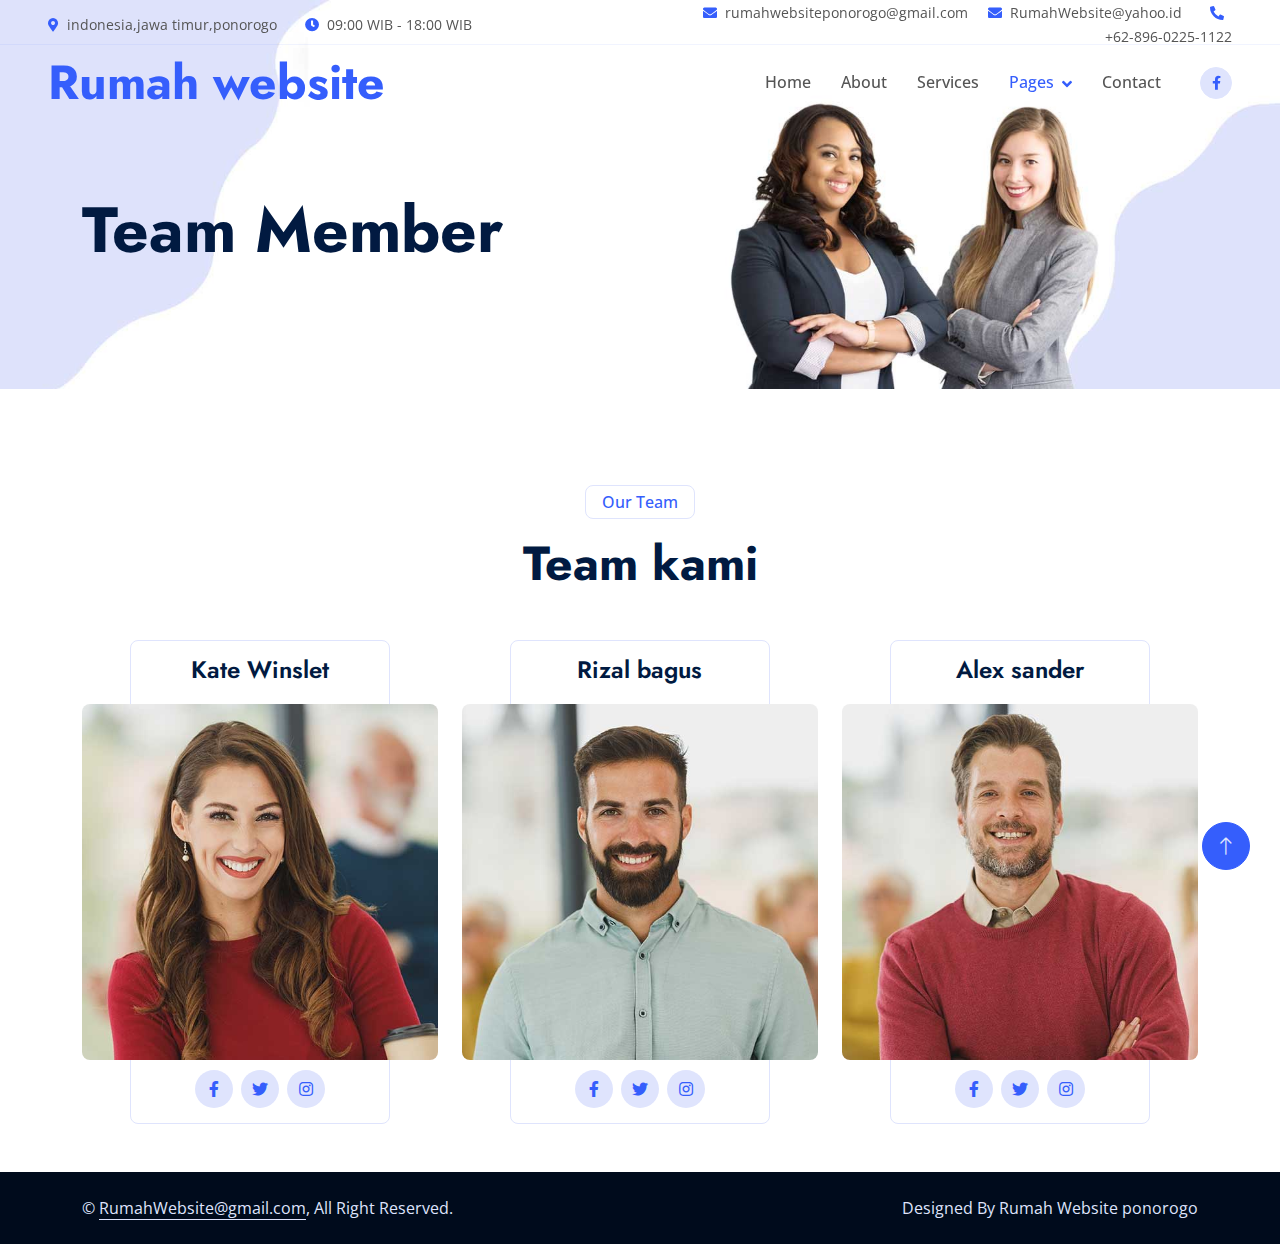
<file: team.html>
<!DOCTYPE html>
<html lang="en">

<head>
    <meta charset="utf-8">
    <title>Team Rumah website</title>
    <meta content="width=device-width, initial-scale=1.0" name="viewport">
    <meta content="" name="keywords">
    <meta content="" name="description">

    <!-- Favicon -->
    <link href="icon/group.png" rel="icon">

    <!-- Google Web Fonts -->
    <link rel="preconnect" href="https://fonts.googleapis.com">
    <link rel="preconnect" href="https://fonts.gstatic.com" crossorigin>
    <link
        href="https://fonts.googleapis.com/css2?family=Jost:wght@500;600;700&family=Open+Sans:wght@400;500&display=swap"
        rel="stylesheet">

    <!-- Icon Font Stylesheet -->
    <link href="https://cdnjs.cloudflare.com/ajax/libs/font-awesome/5.10.0/css/all.min.css" rel="stylesheet">
    <link href="https://cdn.jsdelivr.net/npm/bootstrap-icons@1.4.1/font/bootstrap-icons.css" rel="stylesheet">

    <!-- Libraries Stylesheet -->
    <link href="lib/animate/animate.min.css" rel="stylesheet">
    <link href="lib/owlcarousel/assets/owl.carousel.min.css" rel="stylesheet">

    <!-- Customized Bootstrap Stylesheet -->
    <link href="css/bootstrap.min.css" rel="stylesheet">

    <!-- Template Stylesheet -->
    <link href="css/style.css" rel="stylesheet">
</head>

<body>
    <!-- Spinner Start -->
    <div id="spinner"
        class="show bg-white position-fixed translate-middle w-100 vh-100 top-50 start-50 d-flex align-items-center justify-content-center">
        <div class="spinner-border text-primary" role="status" style="width: 3rem; height: 3rem;"></div>
    </div>
    <!-- Spinner End -->


    <!-- Navbar Start -->
    <div class="container-fluid fixed-top px-0 wow fadeIn" data-wow-delay="0.1s">
        <div class="top-bar row gx-0 align-items-center d-none d-lg-flex">
            <div class="col-lg-6 px-5 text-start">
                <small><i class="fa fa-map-marker-alt text-primary me-2"></i>indonesia,jawa timur,ponorogo</small>
                <small class="ms-4"><i class="fa fa-clock text-primary me-2"></i>09:00 WIB - 18:00 WIB</small>
            </div>
            <div class="col-lg-6 px-5 text-end">
                <small><i class="fa fa-envelope text-primary me-2"></i>rumahwebsiteponorogo@gmail.com</small>
                <small class="ms-3"><i class="fa fa-envelope text-primary me-2"></i>RumahWebsite@yahoo.id</small>
                <small class="ms-4"><i class="fa fa-phone-alt text-primary me-2"></i>+62-896-0225-1122</small>
            </div>
        </div>

        <nav class="navbar navbar-expand-lg navbar-light py-lg-0 px-lg-5 wow fadeIn" data-wow-delay="0.1s">
            <a href="index.html" class="navbar-brand ms-4 ms-lg-0">
                <h1 class="display-5 text-primary m-0">Rumah website</h1>
            </a>
            <button type="button" class="navbar-toggler me-4" data-bs-toggle="collapse"
                data-bs-target="#navbarCollapse">
                <span class="navbar-toggler-icon"></span>
            </button>
            <div class="collapse navbar-collapse" id="navbarCollapse">
                <div class="navbar-nav ms-auto p-4 p-lg-0">
                    <a href="index.php" class="nav-item nav-link">Home</a>
                    <a href="about.html" class="nav-item nav-link">About</a>
                    <a href="service.php" class="nav-item nav-link">Services</a>
                    <div class="nav-item dropdown">
                        <a href="#" class="nav-link dropdown-toggle active" data-bs-toggle="dropdown">Pages</a>
                        <div class="dropdown-menu border-light m-0">
                            <a href="project.html" class="dropdown-item">Projects</a>
                            <a href="team.html" class="dropdown-item active">Team Member</a>
                        </div>
                    </div>
                    <a href="contact.php" class="nav-item nav-link">Contact</a>
                </div>
                <div class="d-none d-lg-flex ms-2">
                    <a class="btn btn-light btn-sm-square rounded-circle ms-3" href="https://www.facebook.com/profile.php?id=61550683954554">
                        <small class="fab fa-facebook-f text-primary"></small>
                    </a>
                </div>
            </div>
        </nav>
    </div>
    <!-- Navbar End -->


    <!-- Page Header Start -->
    <div class="container-fluid page-header mb-5 wow fadeIn" data-wow-delay="0.1s">
        <div class="container">
            <h1 class="display-3 mb-4 animated slideInDown">Team Member</h1>
        </div>
    </div>
    <!-- Page Header End -->


    <!-- Team Start -->
    <div class="container-xxl py-5">
        <div class="container">
            <div class="text-center mx-auto wow fadeInUp" data-wow-delay="0.1s" style="max-width: 600px;">
                <p class="d-inline-block border rounded text-primary fw-semi-bold py-1 px-3">Our Team</p>
                <h1 class="display-5 mb-5">Team kami</h1>
            </div>
            <div class="row g-4">
                <div class="col-lg-4 col-md-6 wow fadeInUp" data-wow-delay="0.1s">
                    <div class="team-item">
                        <img class="img-fluid rounded" src="img/team-1.jpg" alt="">
                        <div class="team-text">
                            <h4 class="mb-0">Kate Winslet</h4>
                            <div class="team-social d-flex">
                                <a class="btn btn-square rounded-circle mx-1" href=""><i
                                        class="fab fa-facebook-f"></i></a>
                                <a class="btn btn-square rounded-circle mx-1" href=""><i class="fab fa-twitter"></i></a>
                                <a class="btn btn-square rounded-circle mx-1" href=""><i
                                        class="fab fa-instagram"></i></a>
                            </div>
                        </div>
                    </div>
                </div>
                <div class="col-lg-4 col-md-6 wow fadeInUp" data-wow-delay="0.3s">
                    <div class="team-item">
                        <img class="img-fluid rounded" src="img/team-2.jpg" alt="">
                        <div class="team-text">
                            <h4 class="mb-0">Rizal bagus</h4>
                            <div class="team-social d-flex">
                                <a class="btn btn-square rounded-circle mx-1" href=""><i
                                        class="fab fa-facebook-f"></i></a>
                                <a class="btn btn-square rounded-circle mx-1" href=""><i class="fab fa-twitter"></i></a>
                                <a class="btn btn-square rounded-circle mx-1" href=""><i
                                        class="fab fa-instagram"></i></a>
                            </div>
                        </div>
                    </div>
                </div>
                <div class="col-lg-4 col-md-6 wow fadeInUp" data-wow-delay="0.5s">
                    <div class="team-item">
                        <img class="img-fluid rounded" src="img/team-3.jpg" alt="">
                        <div class="team-text">
                            <h4 class="mb-0">Alex sander</h4>
                            <div class="team-social d-flex">
                                <a class="btn btn-square rounded-circle mx-1" href=""><i
                                        class="fab fa-facebook-f"></i></a>
                                <a class="btn btn-square rounded-circle mx-1" href=""><i class="fab fa-twitter"></i></a>
                                <a class="btn btn-square rounded-circle mx-1" href=""><i
                                        class="fab fa-instagram"></i></a>
                            </div>
                        </div>
                    </div>
                </div>
            </div>
        </div>
    </div>
    <!-- Team End -->
    <!-- Copyright Start -->
    <div class="container-fluid copyright py-4">
        <div class="container">
            <div class="row">
                <div class="col-md-6 text-center text-md-start mb-3 mb-md-0">
                    &copy; <a class="border-bottom" href="#">RumahWebsite@gmail.com</a>, All Right Reserved.
                </div>
                <div class="col-md-6 text-center text-md-end">
                    <!--/*** This template is free as long as you keep the footer author’s credit link/attribution link/backlink. If you'd like to use the template without the footer author’s credit link/attribution link/backlink, you can purchase the Credit Removal License from "https://htmlcodex.com/credit-removal". Thank you for your support. ***/-->
                    Designed By Rumah Website ponorogo
                </div>
            </div>
        </div>
    </div>
    <!-- Copyright End -->


    <!-- Back to Top -->
    <a href="#" class="btn btn-lg btn-primary btn-lg-square rounded-circle back-to-top"><i
            class="bi bi-arrow-up"></i></a>


    <!-- JavaScript Libraries -->
    <script src="https://code.jquery.com/jquery-3.4.1.min.js"></script>
    <script src="https://cdn.jsdelivr.net/npm/bootstrap@5.0.0/dist/js/bootstrap.bundle.min.js"></script>
    <script src="lib/wow/wow.min.js"></script>
    <script src="lib/easing/easing.min.js"></script>
    <script src="lib/waypoints/waypoints.min.js"></script>
    <script src="lib/owlcarousel/owl.carousel.min.js"></script>
    <script src="lib/counterup/counterup.min.js"></script>

    <!-- Template Javascript -->
    <script src="js/main.js"></script>
</body>

</html>
</file>
<file: css/style.css>
/********** Template CSS **********/
:root {
    --primary: #355EFC;
    --secondary: #E93C05;
    --tertiary: #555555;
    --light: #DFE4FD;
    --dark: #011A41;
}

.back-to-top {
    position: fixed;
    display: none;
    right: 30px;
    bottom: 30px;
    z-index: 99;
}

h1,
.h1,
h2,
.h2,
.fw-bold {
    font-weight: 700 !important;
}

h3,
.h3,
h4,
.h4,
.fw-medium {
    font-weight: 600 !important;
}

h5,
.h5,
h6,
.h6,
.fw-semi-bold {
    font-weight: 500 !important;
}


/*** Spinner ***/
#spinner {
    opacity: 0;
    visibility: hidden;
    transition: opacity .5s ease-out, visibility 0s linear .5s;
    z-index: 99999;
}

#spinner.show {
    transition: opacity .5s ease-out, visibility 0s linear 0s;
    visibility: visible;
    opacity: 1;
}


/*** Button ***/
.btn {
    transition: .5s;
    font-weight: 500;
}

.btn-primary,
.btn-outline-primary:hover {
    color: var(--light);
}

.btn-square {
    width: 38px;
    height: 38px;
}

.btn-sm-square {
    width: 32px;
    height: 32px;
}

.btn-lg-square {
    width: 48px;
    height: 48px;
}

.btn-square,
.btn-sm-square,
.btn-lg-square {
    padding: 0;
    display: flex;
    align-items: center;
    justify-content: center;
    font-weight: normal;
}


/*** Navbar ***/
.fixed-top {
    transition: .5s;
}

.top-bar {
    height: 45px;
    border-bottom: 1px solid rgba(53, 94, 252, .07);
}

.navbar .dropdown-toggle::after {
    border: none;
    content: "\f107";
    font-family: "Font Awesome 5 Free";
    font-weight: 900;
    vertical-align: middle;
    margin-left: 8px;
}

.navbar .navbar-nav .nav-link {
    padding: 25px 15px;
    color: var(--tertiary);
    font-weight: 500;
    outline: none;
}

.navbar .navbar-nav .nav-link:hover,
.navbar .navbar-nav .nav-link.active {
    color: var(--primary);
}

@media (max-width: 991.98px) {
    .navbar .navbar-nav {
        margin-top: 10px;
        border-top: 1px solid rgba(0, 0, 0, .07);
        background: #FFFFFF;
    }

    .navbar .navbar-nav .nav-link {
        padding: 10px 0;
    }
}

@media (min-width: 992px) {
    .navbar .nav-item .dropdown-menu {
        display: block;
        visibility: hidden;
        top: 100%;
        transform: rotateX(-75deg);
        transform-origin: 0% 0%;
        transition: .5s;
        opacity: 0;
    }

    .navbar .nav-item:hover .dropdown-menu {
        transform: rotateX(0deg);
        visibility: visible;
        transition: .5s;
        opacity: 1;
    }
}


/*** Header ***/
.carousel-caption {
    top: 0;
    left: 0;
    right: 0;
    bottom: 0;
    display: flex;
    align-items: center;
    justify-content: center;
    text-align: start;
    z-index: 1;
}

.carousel-control-prev,
.carousel-control-next {
    width: 3rem;
}

.carousel-control-prev-icon,
.carousel-control-next-icon {
    width: 3rem;
    height: 3rem;
    background-color: var(--primary);
    border: 10px solid var(--primary);
}

.carousel-control-prev-icon {
    border-radius: 0 3rem 3rem 0;
}

.carousel-control-next-icon {
    border-radius: 3rem 0 0 3rem;
}

@media (max-width: 768px) {
    #header-carousel .carousel-item {
        position: relative;
        min-height: 450px;
    }
    
    #header-carousel .carousel-item img {
        position: absolute;
        width: 100%;
        height: 100%;
        object-fit: cover;
    }
}

.page-header {
    padding-top: 12rem;
    padding-bottom: 6rem;
    background: url(../img/header.jpg) top left no-repeat;
    background-size: cover;
}

.page-header .breadcrumb-item,
.page-header .breadcrumb-item a {
    font-weight: 500;
}

.page-header .breadcrumb-item+.breadcrumb-item::before {
    color: var(--tertiary);
}


/*** Facts ***/
.facts {
    background: linear-gradient(rgba(53, 94, 252, .95), rgba(53, 94, 252, .95)), url(../img/bg.png);
}


/*** Callback ***/
.callback {
    position: relative;
}

.callback::before {
    position: absolute;
    content: "";
    width: 100%;
    height: 50%;
    top: 0;
    left: 0;
    background: linear-gradient(rgba(53, 94, 252, .95), rgba(53, 94, 252, .95)), url(../img/bg.png);
    z-index: -1;
}


/*** Feature ***/
.feature .feature-box,
.feature .feature-box * {
    transition: .5s;
}

.feature .feature-box:hover {
    background: var(--primary);
    border-color: var(--primary) !important;
}

.feature .feature-box:hover * {
    color: #FFFFFF !important;
}


/*** Service ***/
.service .nav .nav-link {
    transition: .5s;
}

.service .nav .nav-link.active {
    border-color: var(--primary) !important;
    background: var(--primary);
}

.service .nav .nav-link.active h5 {
    color: #FFFFFF !important;
}

.service .nav .nav-link.active h5 i {
    color: #FFFFFF !important;
}


/*** Project ***/
.project-item,
.project-item .project-img {
    position: relative;
}

.project-item .project-img a {
    position: absolute;
    width: 100%;
    height: 100%;
    top: 0;
    left: 0;
    background: rgba(255, 255, 255, .5);
    display: flex;
    align-items: center;
    justify-content: center;
    border-radius: 8px;
    opacity: 0;
    transition: .5s;
}

.project-item:hover .project-img a {
    opacity: 1;
}

.project-item .project-title {
    position: absolute;
    top: 3rem;
    right: 0;
    bottom: 0;
    left: 3rem;
    border: 1px solid var(--light);
    border-radius: 8px;
    display: flex;
    align-items: flex-end;
    padding: 18px;
    z-index: -1;
    transition: .5s;
}

.project-item:hover .project-title {
    background: var(--primary);
    border-color: var(--primary);
}

.project-item .project-title h4 {
    transition: .5s;
}

.project-item:hover .project-title h4 {
    color: #FFFFFF;
}

.project-carousel .owl-nav {
    margin-top: 25px;
    display: flex;
    justify-content: center;
}

.project-carousel .owl-nav .owl-prev,
.project-carousel .owl-nav .owl-next {
    margin: 0 12px;
    width: 45px;
    height: 45px;
    display: flex;
    align-items: center;
    justify-content: center;
    color: var(--primary);
    background: var(--light);
    border-radius: 45px;
    font-size: 22px;
    transition: .5s;
}

.project-carousel .owl-nav .owl-prev:hover,
.project-carousel .owl-nav .owl-next:hover {
    background: var(--primary);
    color: var(--light);
}


/*** Team ***/
.team-item {
    position: relative;
    padding: 4rem 0;
}

.team-item img {
    position: relative;
    z-index: 2;
}

.team-item .team-text {
    position: absolute;
    top: 0;
    right: 3rem;
    bottom: 0;
    left: 3rem;
    padding: 15px;
    border: 1px solid var(--light);
    border-radius: 8px;
    display: flex;
    flex-direction: column;
    align-items: center;
    justify-content: space-between;
    transition: .5s;
    z-index: 1;
}

.team-item:hover .team-text {
    background: var(--primary);
    border-color: var(--primary);
}

.team-item .team-text h4 {
    transition: .5s;
}

.team-item:hover .team-text h4 {
    color: #FFFFFF;
}

.team-item .team-social .btn {
    background: var(--light);
    color: var(--primary);
}

.team-item:hover .team-social .btn {
    background: #FFFFFF;
}

.team-item .team-social .btn:hover {
    background: var(--primary);
    color: var(--light);
}


/*** Testimonial ***/
.testimonial-item {
    position: relative;
    text-align: center;
    padding-top: 30px;
}

.testimonial-item .testimonial-text {
    position: relative;
    text-align: center;
}

.testimonial-item .testimonial-text .btn-square {
    position: absolute;
    width: 60px;
    height: 60px;
    top: -30px;
    left: 50%;
    transform: translateX(-50%);
}

.testimonial-item .testimonial-text::before {
    position: absolute;
    content: "";
    bottom: -60px;
    left: 50%;
    transform: translateX(-50%);
    border: 30px solid;
    border-color: var(--light) transparent transparent transparent;
}

.testimonial-item .testimonial-text::after {
    position: absolute;
    content: "";
    bottom: -59px;
    left: 50%;
    transform: translateX(-50%);
    border: 30px solid;
    border-color: #FFFFFF transparent transparent transparent;
}

.testimonial-carousel .owl-item img {
    margin: 0 auto;
    width: 100px;
    height: 100px;
}

.testimonial-carousel .owl-dots {
    margin-top: 25px;
    display: flex;
    align-items: flex-end;
    justify-content: center;
}

.testimonial-carousel .owl-dot {
    position: relative;
    display: inline-block;
    margin: 0 5px;
    width: 30px;
    height: 30px;
    border: 1px solid var(--light);
    border-radius: 30px;
    transition: .5s;
}

.testimonial-carousel .owl-dot::after {
    position: absolute;
    content: "";
    width: 16px;
    height: 16px;
    top: 6px;
    left: 6px;
    border-radius: 16px;
    background: var(--light);
    transition: .5s;
}

.testimonial-carousel .owl-dot.active {
    border-color: var(--primary);
}

.testimonial-carousel .owl-dot.active::after {
    background: var(--primary);
}


/*** Footer ***/
.footer .btn.btn-link {
    display: block;
    margin-bottom: 5px;
    padding: 0;
    text-align: left;
    color: var(--light);
    font-weight: normal;
    text-transform: capitalize;
    transition: .3s;
}

.footer .btn.btn-link::before {
    position: relative;
    content: "\f105";
    font-family: "Font Awesome 5 Free";
    font-weight: 900;
    margin-right: 10px;
}

.footer .btn.btn-link:hover {
    color: var(--primary);
    letter-spacing: 1px;
    box-shadow: none;
}

.copyright {
    color: var(--light);
    background: #000B1C;
}

.copyright a {
    color: var(--light);
}

.copyright a:hover {
    color: var(--primary);
}
</file>
